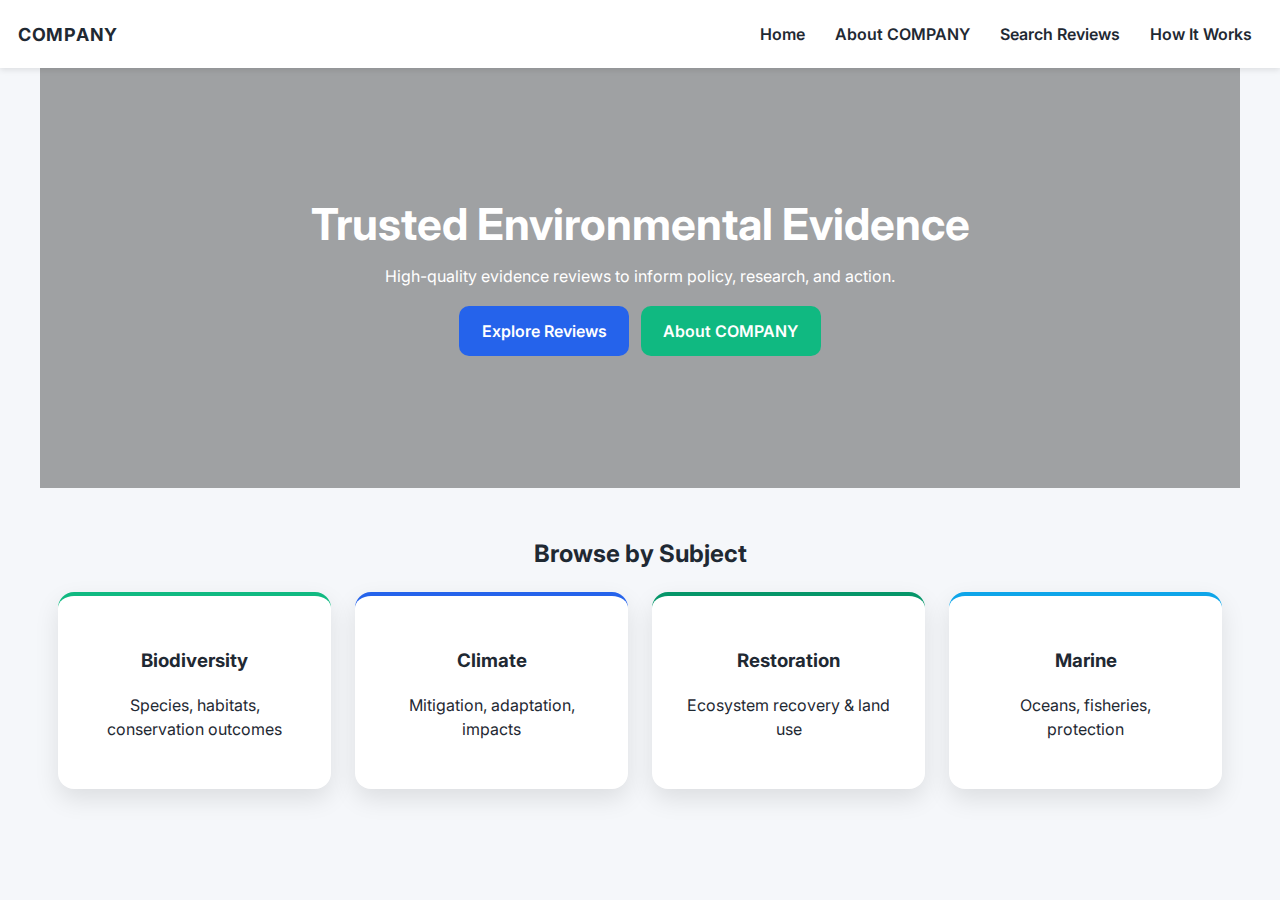
<file: index.html>
<!DOCTYPE html>
<html lang="en">
<head>
  <meta charset="UTF-8">
  <title>COMPANY – Evidence Reviews</title>
  <meta name="viewport" content="width=device-width, initial-scale=1">

  <link href="https://fonts.googleapis.com/css2?family=Inter:wght@400;600;700&display=swap" rel="stylesheet">
  <link rel="stylesheet" href="style.css">
</head>
<body>


<header class="sticky-header">
  <a href="index.html" class="logo">
    <strong>COMPANY</strong>
  </a>

  <nav>
    <a href="index.html">Home</a>
    <a href="about.html">About COMPANY</a>
    <a href="search.html">Search Reviews</a>
    <a href="how-it-works.html">How It Works</a>
  </nav>
</header>




<section class="hero fade-in">
  <div class="hero-content">
    <h1>Trusted Environmental Evidence</h1>
    <p>High-quality evidence reviews to inform policy, research, and action.</p>
    <div class="hero-buttons">
      <a href="search.html" class="btn">Explore Reviews</a>
      <a href="about.html" class="btn secondary-btn">About COMPANY</a>
    </div>
  </div>
</section>

<section class="subjects fade-in">
  <h2>Browse by Subject</h2>
  <div class="subject-grid">
    <a class="subject-tile biodiversity" href="search.html?topic=Biodiversity">
      <h3>Biodiversity</h3>
      <p>Species, habitats, conservation outcomes</p>
    </a>
    <a class="subject-tile climate" href="search.html?topic=Climate">
      <h3>Climate</h3>
      <p>Mitigation, adaptation, impacts</p>
    </a>
    <a class="subject-tile restoration" href="search.html?topic=Restoration">
      <h3>Restoration</h3>
      <p>Ecosystem recovery & land use</p>
    </a>
    <a class="subject-tile marine" href="search.html?topic=Marine">
      <h3>Marine</h3>
      <p>Oceans, fisheries, protection</p>
    </a>
  </div>
</section>

<script src="script.js"></script>
</body>
</html>
</file>
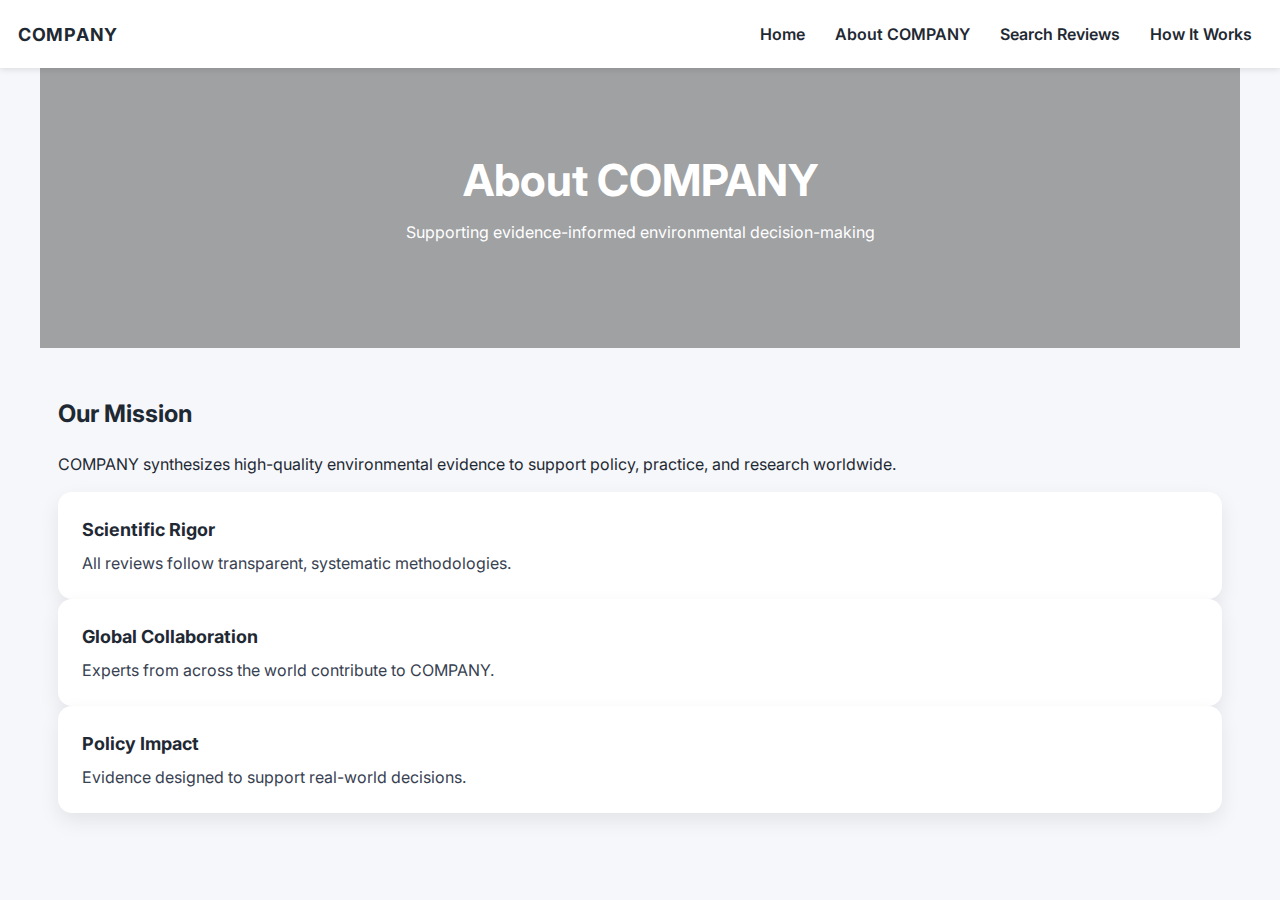
<file: about.html>
<!DOCTYPE html>
<html lang="en">
<head>
  <meta charset="UTF-8">
  <title>About COMPANY</title>
  <meta name="viewport" content="width=device-width, initial-scale=1">
  <link href="https://fonts.googleapis.com/css2?family=Inter:wght@400;600;700&display=swap" rel="stylesheet">
  <link rel="stylesheet" href="style.css">
</head>
<body>

<header class="sticky-header">
  <a href="index.html" class="logo">
    <strong>COMPANY</strong>
  </a>

  <nav>
    <a href="index.html">Home</a>
    <a href="about.html">About COMPANY</a>
    <a href="search.html">Search Reviews</a>
    <a href="how-it-works.html">How It Works</a>
  </nav>
</header>

<section class="hero small-hero fade-in">
  <div class="hero-content">
    <h1>About COMPANY</h1>
    <p>Supporting evidence-informed environmental decision-making</p>
  </div>
</section>

<main class="page">
  <section class="fade-in">
    <h2>Our Mission</h2>
    <p>
      COMPANY synthesizes high-quality environmental evidence to support
      policy, practice, and research worldwide.
    </p>
  </section>

  <section class="cards fade-in">
    <div class="card">
      <h3>Scientific Rigor</h3>
      <p>All reviews follow transparent, systematic methodologies.</p>
    </div>
    <div class="card">
      <h3>Global Collaboration</h3>
      <p>Experts from across the world contribute to COMPANY.</p>
    </div>
    <div class="card">
      <h3>Policy Impact</h3>
      <p>Evidence designed to support real-world decisions.</p>
    </div>
  </section>
</main>


<script src="script.js"></script>
</body>
</html>
</file>
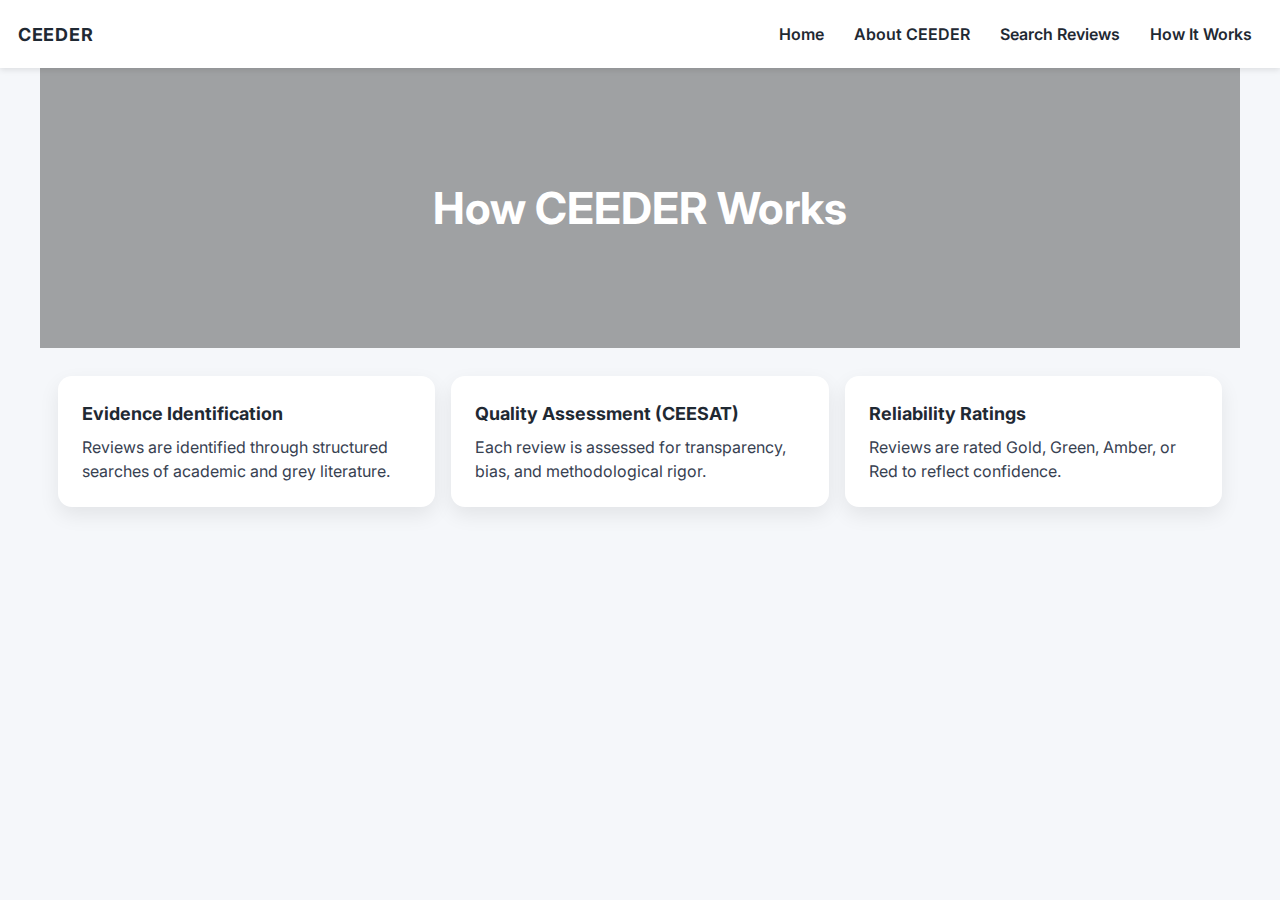
<file: how-it-works.html>
<!DOCTYPE html>
<html lang="en">
<head>
  <meta charset="UTF-8">
  <title>How CEEDER Works</title>
  <meta name="viewport" content="width=device-width, initial-scale=1">
  <link href="https://fonts.googleapis.com/css2?family=Inter:wght@400;600;700&display=swap" rel="stylesheet">
  <link rel="stylesheet" href="style.css">
</head>
<body>

<header class="sticky-header">
  <a href="index.html" class="logo">
    <strong>CEEDER</strong>
  </a>

  <nav>
    <a href="index.html">Home</a>
    <a href="about.html">About CEEDER</a>
    <a href="search.html">Search Reviews</a>
    <a href="how-it-works.html">How It Works</a>
  </nav>
</header>
<section class="hero small-hero fade-in">
  <div class="hero-content">
    <h1>How CEEDER Works</h1>
  </div>
</section>

<main class="cards-container">
  <section class="card fade-in">
    <h3>Evidence Identification</h3>
    <p>Reviews are identified through structured searches of academic and grey literature.</p>
  </section>

  <section class="card fade-in">
    <h3>Quality Assessment (CEESAT)</h3>
    <p>Each review is assessed for transparency, bias, and methodological rigor.</p>
  </section>

  <section class="card fade-in">
    <h3>Reliability Ratings</h3>
    <p>Reviews are rated Gold, Green, Amber, or Red to reflect confidence.</p>
  </section>
</main>

<script src="script.js"></script>
</body>
</html>
</file>
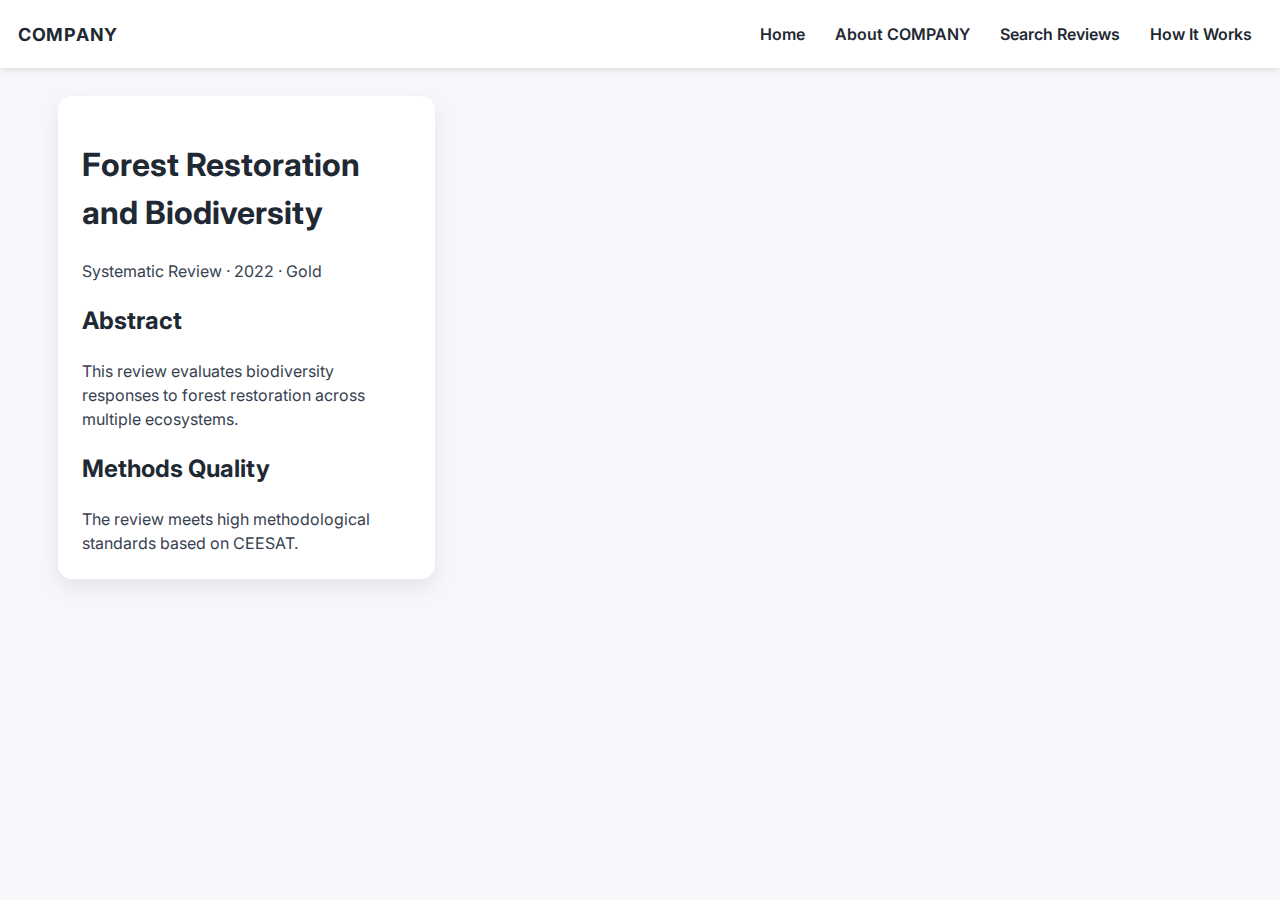
<file: review.html>
<!DOCTYPE html>
<html lang="en">
<head>
  <meta charset="UTF-8">
  <title>Evidence Review</title>
  <meta name="viewport" content="width=device-width, initial-scale=1">
  <link href="https://fonts.googleapis.com/css2?family=Inter:wght@400;600;700&display=swap" rel="stylesheet">
  <link rel="stylesheet" href="style.css">
</head>
<body>

<header class="sticky-header">
  <a href="index.html" class="logo">
    <strong>COMPANY</strong>
  </a>

  <nav>
    <a href="index.html">Home</a>
    <a href="about.html">About COMPANY</a>
    <a href="search.html">Search Reviews</a>
    <a href="how-it-works.html">How It Works</a>
  </nav>
</header>

<main class="cards-container">
  <article class="card fade-in">
    <h1>Forest Restoration and Biodiversity</h1>
    <p class="meta">Systematic Review · 2022 · Gold</p>

    <h2>Abstract</h2>
    <p>
      This review evaluates biodiversity responses to forest restoration
      across multiple ecosystems.
    </p>

    <h2>Methods Quality</h2>
    <p>
      The review meets high methodological standards based on CEESAT.
    </p>
  </article>
</main>

<script src="script.js"></script>
</body>
</html>
</file>
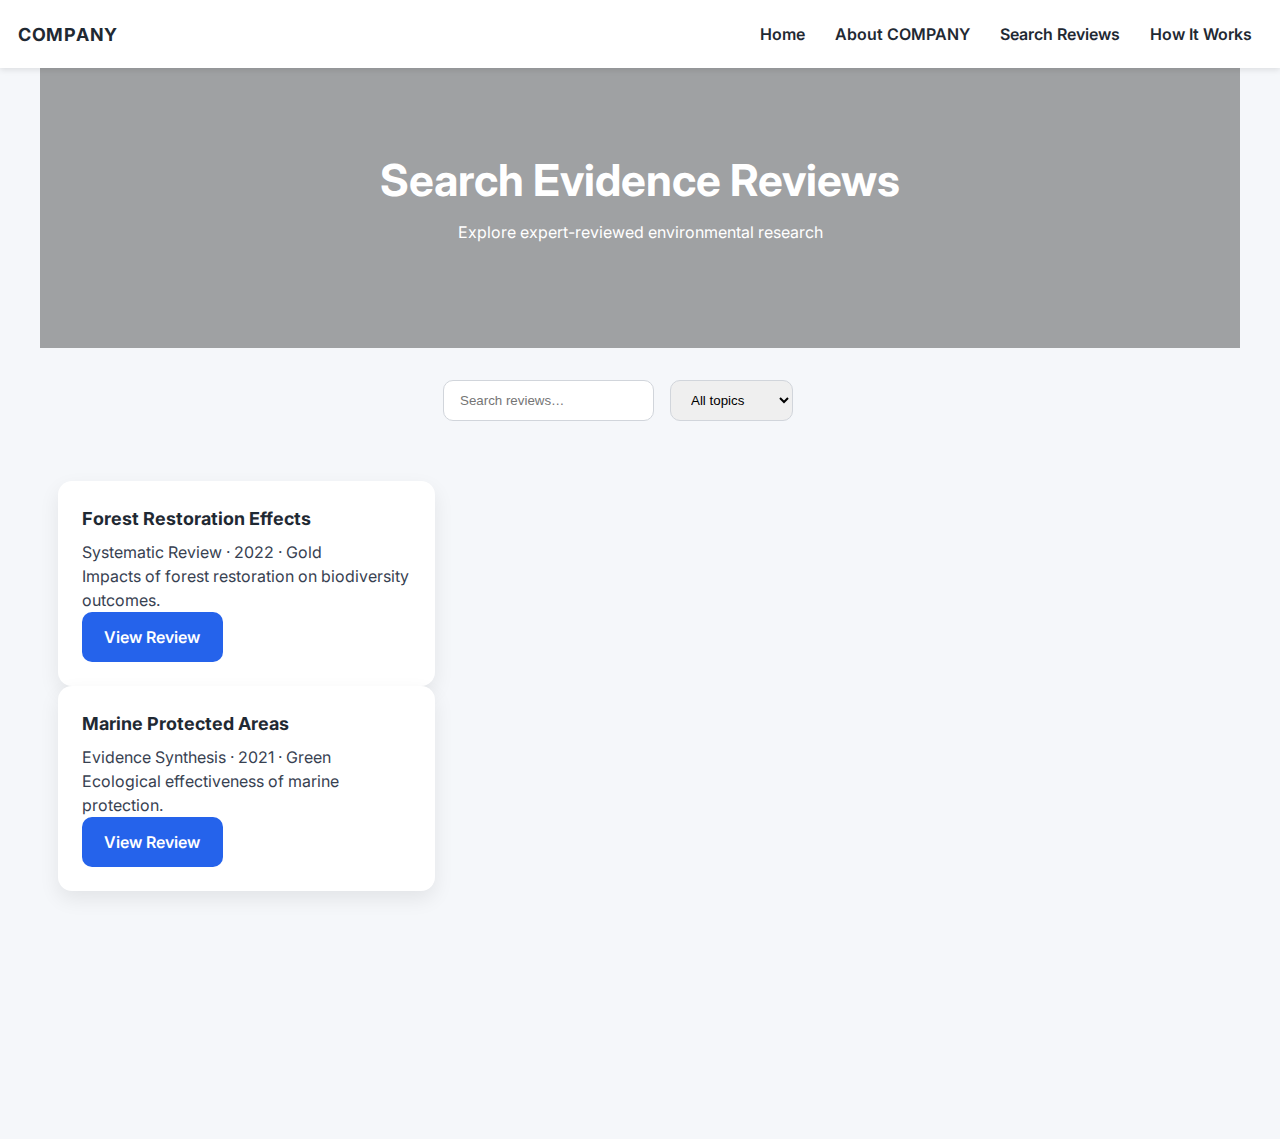
<file: search.html>
<!DOCTYPE html>
<html lang="en">
<head>
  <meta charset="UTF-8">
  <title>Search Reviews – COMPANY</title>
  <meta name="viewport" content="width=device-width, initial-scale=1">
  <link href="https://fonts.googleapis.com/css2?family=Inter:wght@400;600;700&display=swap" rel="stylesheet">
  <link rel="stylesheet" href="style.css">
</head>
<body>
<header class="sticky-header">
  <a href="index.html" class="logo">
    <strong>COMPANY</strong>
  </a>

  <nav>
    <a href="index.html">Home</a>
    <a href="about.html">About COMPANY</a>
    <a href="search.html">Search Reviews</a>
    <a href="how-it-works.html">How It Works</a>
  </nav>
</header>

<section class="hero small-hero fade-in">
  <div class="hero-content">
    <h1>Search Evidence Reviews</h1>
    <p>Explore expert-reviewed environmental research</p>
  </div>
</section>

<section class="filters fade-in">
  <input id="search-input" type="text" placeholder="Search reviews…">
  <select id="topic-filter">
    <option value="all">All topics</option>
    <option value="Biodiversity">Biodiversity</option>
    <option value="Climate">Climate</option>
    <option value="Restoration">Restoration</option>
    <option value="Marine">Marine</option>
  </select>
</section>

<main class="cards-container">
  <div class="cards">
    <div class="card fade-in" data-topic="Restoration">
      <h3>Forest Restoration Effects</h3>
      <p class="meta">Systematic Review · 2022 · Gold</p>
      <p>Impacts of forest restoration on biodiversity outcomes.</p>
      <a href="review.html" class="btn">View Review</a>
    </div>

    <div class="card fade-in" data-topic="Marine">
      <h3>Marine Protected Areas</h3>
      <p class="meta">Evidence Synthesis · 2021 · Green</p>
      <p>Ecological effectiveness of marine protection.</p>
      <a href="review.html" class="btn">View Review</a>
    </div>

    <div class="card fade-in" data-topic="Climate">
      <h3>Climate Mitigation Strategies</h3>
      <p class="meta">Systematic Review · 2020 · Green</p>
      <p>Interventions to reduce greenhouse gas emissions.</p>
      <a href="review.html" class="btn">View Review</a>
    </div>
  </div>
</main>

<script src="script.js"></script>
</body>
</html>
</file>
<file: style.css>
/* =========================
   GLOBAL / RESET
========================= */
*,
*::before,
*::after {
  box-sizing: border-box;
}

html, body {
  margin: 0;
  padding: 0;
  width: 100%;
  overflow-x: hidden; /* stops sideways scroll */
}

body {
  font-family: "Inter", system-ui, -apple-system, Segoe UI, Roboto, Arial, sans-serif;
  background: #f5f7fa;
  color: #1f2933;
  line-height: 1.5;
}

img, svg, video, iframe {
  max-width: 100%;
  height: auto;
  display: block;
}

/* =========================
   HEADER
========================= */
.sticky-header {
  position: sticky;
  top: 0;
  z-index: 1000;

  background: #fff;
  box-shadow: 0 2px 6px rgba(0,0,0,0.10);

  display: flex;
  align-items: center;
  justify-content: space-between;
  gap: 12px;
  flex-wrap: wrap;

  padding: 14px 18px;
}

.logo {
  text-decoration: none;
  color: inherit;
  display: inline-flex;
  align-items: center;
  white-space: nowrap;
  font-size: 18px;
  letter-spacing: 0.04em;
}

.sticky-header nav {
  display: flex;
  flex-wrap: wrap;
  gap: 10px;
  justify-content: flex-end;
}

.sticky-header nav a {
  text-decoration: none;
  font-weight: 600;
  color: #1f2933;

  padding: 8px 10px;
  border-radius: 10px;

  white-space: nowrap; /* prevents ugly wrapping inside each link */
}

.sticky-header nav a:hover {
  color: #2563eb;
  background: #f1f5f9;
}

/* =========================
   HERO
========================= */
.hero {
  height: 420px;
  background: url("https://images.unsplash.com/photo-1500530855697-b586d89ba3ee")
    center/cover no-repeat;
  display: flex;
  align-items: center;
  justify-content: center;
  position: relative;
  padding: 0 16px;
}

.small-hero {
  height: 280px;
}

.hero::before {
  content: "";
  position: absolute;
  inset: 0;
  background: rgba(0,0,0,0.35);
}

.hero-content {
  position: relative;
  z-index: 1;
  text-align: center;
  color: #fff;
  max-width: 1100px;
  width: 100%;
}

.hero-content h1 {
  margin: 0;
  font-size: clamp(26px, 6vw, 44px);
  line-height: 1.1;
}

/* =========================
   BUTTONS
========================= */
.btn {
  display: inline-block;
  background: #2563eb;
  color: #fff;
  padding: 0.8rem 1.4rem;
  border-radius: 10px;
  text-decoration: none;
  font-weight: 600;
}

.btn:hover {
  filter: brightness(0.95);
}

.secondary-btn {
  background: #10b981;
}

/* =========================
   CARDS (for your how-it-works page)
   Your HTML uses: <main class="cards-container"> with .card inside
========================= */
.cards-container {
  max-width: 1200px;
  margin: 0 auto;
  padding: 28px 18px 44px;

  display: grid;
  grid-template-columns: repeat(3, minmax(0, 1fr));
  gap: 16px;
}

.card {
  background: #fff;
  padding: 1.5rem;
  border-radius: 14px;
  box-shadow: 0 8px 20px rgba(0,0,0,0.08);

  min-width: 0;
  overflow-wrap: anywhere; /* stops long words/urls breaking layout */
}

.card h3 {
  margin: 0 0 8px;
  font-size: 18px;
}

.card p {
  margin: 0;
  color: #374151;
}

/* =========================
   SUBJECT TILES (for pages that use these)
========================= */
.subjects {
  max-width: 1200px;
  margin: 3rem auto;
  padding: 0 18px;
  text-align: center;
}

.subject-grid {
  display: grid;
  grid-template-columns: repeat(auto-fit, minmax(220px, 1fr));
  gap: 1.5rem;
}

.subject-tile {
  background: #fff;
  padding: 2rem;
  border-radius: 16px;
  text-decoration: none;
  color: #1f2933;
  box-shadow: 0 10px 25px rgba(0,0,0,0.10);
}

.biodiversity { border-top: 4px solid #10b981; }
.climate      { border-top: 4px solid #2563eb; }
.restoration  { border-top: 4px solid #059669; }
.marine       { border-top: 4px solid #0ea5e9; }

/* =========================
   FILTERS (for search page)
========================= */
.filters {
  display: flex;
  gap: 1rem;
  justify-content: center;
  margin: 2rem 18px;
  flex-wrap: wrap;
}

.filters input,
.filters select {
  padding: 0.7rem 1rem;
  border-radius: 10px;
  border: 1px solid #d1d5db;
  max-width: 100%;
}

/* =========================
   FADE IN (your script toggles .visible)
========================= */
.fade-in {
  opacity: 0;
  transform: translateY(20px);
  transition: 0.6s ease;
}

.fade-in.visible {
  opacity: 1;
  transform: translateY(0);
}

@media (prefers-reduced-motion: reduce) {
  .fade-in {
    transition: none;
    transform: none;
  }
}

/* =========================
   RESPONSIVE BREAKPOINTS
========================= */
@media (max-width: 900px) {
  .cards-container {
    grid-template-columns: repeat(2, minmax(0, 1fr));
  }
}

@media (max-width: 560px) {
  /* Stack header so it never squeezes/overflows */
  .sticky-header {
    flex-direction: column;
    align-items: flex-start;
  }

  /* Turn nav into a tidy 2-column grid on phones */
  .sticky-header nav {
    width: 100%;
    display: grid;
    grid-template-columns: repeat(2, minmax(0, 1fr));
    gap: 10px;
  }

  .sticky-header nav a {
    width: 100%;
    text-align: center;
    background: #f1f5f9;
    padding: 10px;
  }

  .cards-container {
    grid-template-columns: 1fr;
    padding: 20px 16px 36px;
  }

  .hero {
    height: 320px;
  }

  .small-hero {
    height: 220px;
  }
}
/* About page safety layout (works even if your HTML is different) */
main, section {
  max-width: 1200px;
  margin-left: auto;
  margin-right: auto;
}

main {
  padding: 28px 18px 44px;
}

@media (max-width: 560px) {
  main {
    padding: 20px 16px 36px;
  }
}

/* Prevent text/images from breaking layout */
p, h1, h2, h3, a {
  overflow-wrap: anywhere;
}
.hero-buttons{
  display: flex;
  gap: 12px;
  justify-content: center;
  flex-wrap: wrap; /* so it wraps nicely on mobile */
  margin-top: 18px;
}
.subject-grid{
  display: grid;
  grid-template-columns: repeat(4, minmax(0, 1fr));
  gap: 1.5rem;
}
@media (max-width: 1000px){
  .subject-grid{ grid-template-columns: repeat(2, minmax(0, 1fr)); }
}
@media (max-width: 560px){
  .subject-grid{ grid-template-columns: 1fr; }
}
</file>
